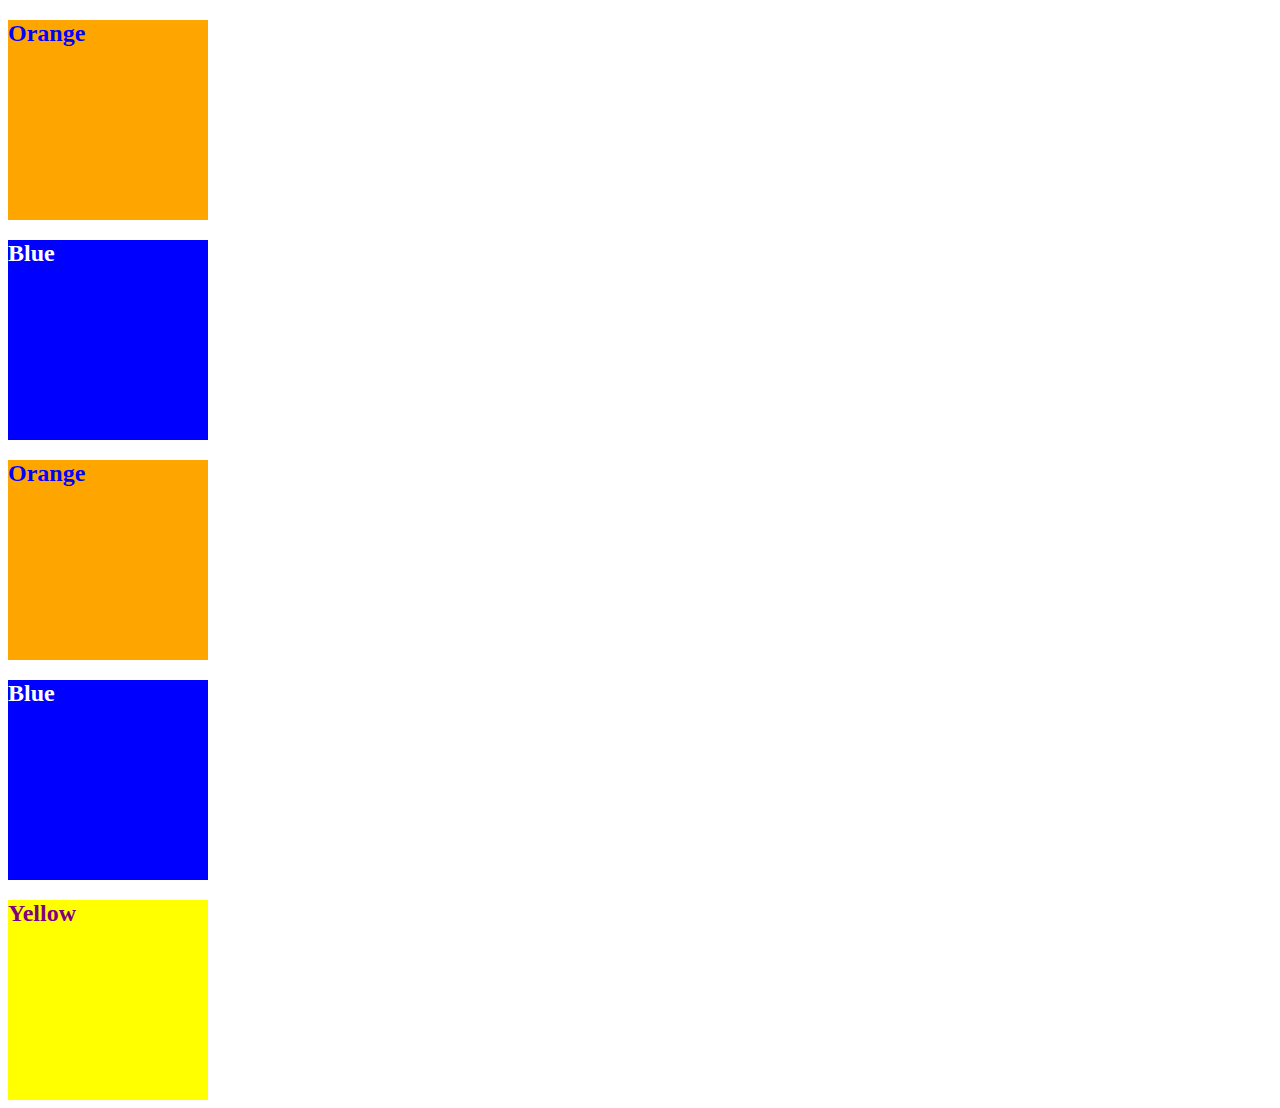
<file: 01-HTML-Git-CSS/01-Activities/09-Ins_CSS-color/index.html>
<!DOCTYPE html>
<html lang="en-US">
  <head>
    <meta charset="UTF-8">
    <meta name="viewport" content="width=device-width, initial-scale=1.0">
    <!-- The href attribute points to the relative path of the stylesheet-->
    <link rel="stylesheet" href="./assets/css/style.css">
    <title>Color</title>
  </head>

  <body>
    <!--Class attributes added for styling -->
    <section class="box box-orange">
      <h2>Orange</h2>
    </section>

    <section class="box box-blue">
      <h2>Blue</h2>
    </section>

    <section class="box box-orange">
      <h2>Orange</h2>
    </section>
   
    <section class="box box-blue">
      <h2>Blue</h2>
    </section>

    <!--id attribute added for styling-->
    <section class="box" id="box-yellow">
      <h2>Yellow</h2>
    </section>
  </body>

</html>
</file>
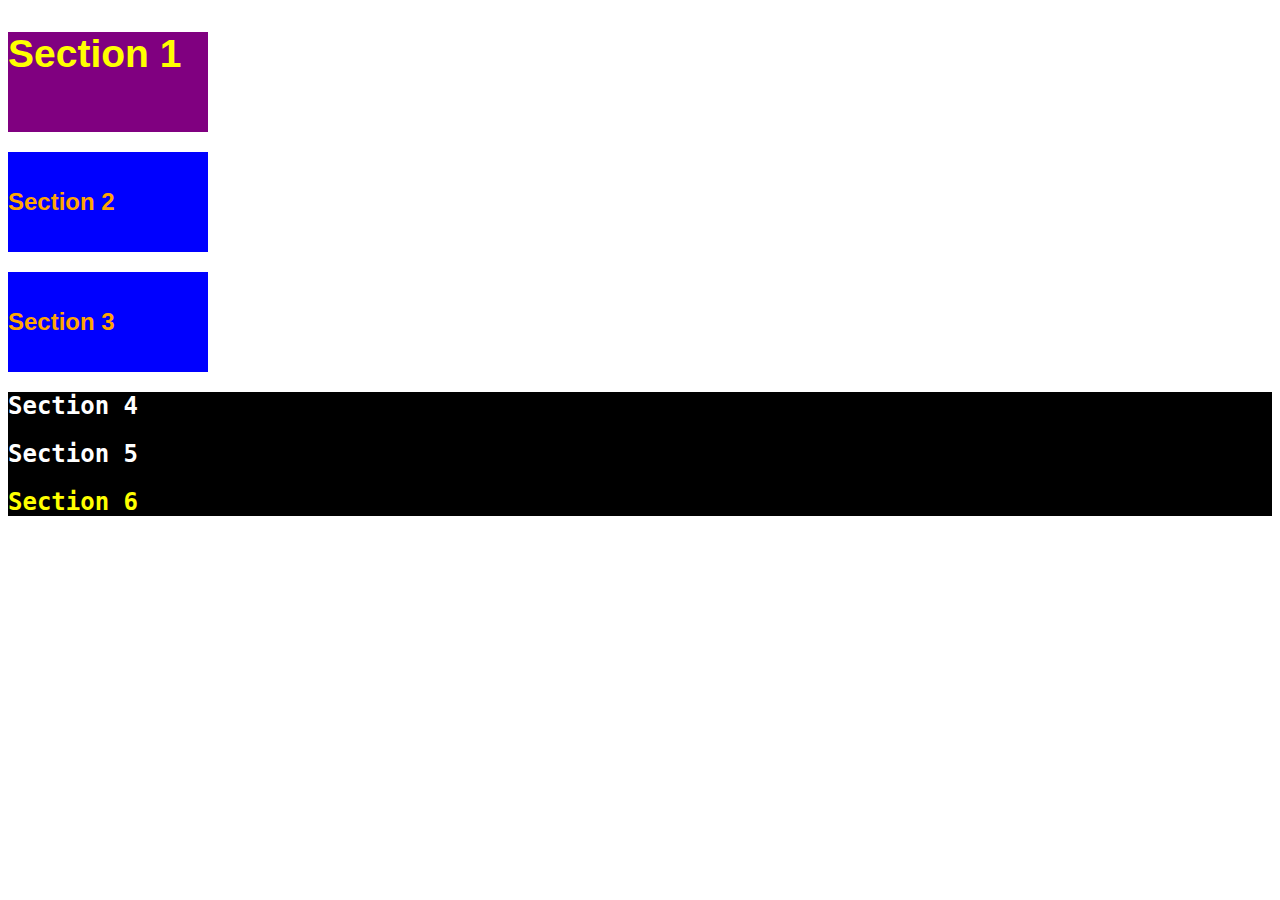
<file: 01-HTML-Git-CSS/01-Activities/11-Ins_CSS-units-font/index.html>
<!DOCTYPE html>
<html lang="en-us">

  <head>
    <meta charset="UTF-8">
    <title>Student Bio</title>
    <link rel="stylesheet" type="text/css" href="./assets/css/style.css">
  </head>

  <body>
    <section class="box" id="section-1">
      <h2>Section 1</h2>
    </section>

    <section class="box section-blue">
      <h2>Section 2</h2>
    </section>

    <section class="box section-blue">
      <h2>Section 3</h2>
    </section>

    <div class="container">
      <section>
        <h2>Section 4</h2>
      </section>
  
      <section>
        <h2>Section 5</h2>
      </section>
  
      <section id="section-6">
        <h2>Section 6</h2>
      </section>
    </div>
  </body>

</html>
</file>
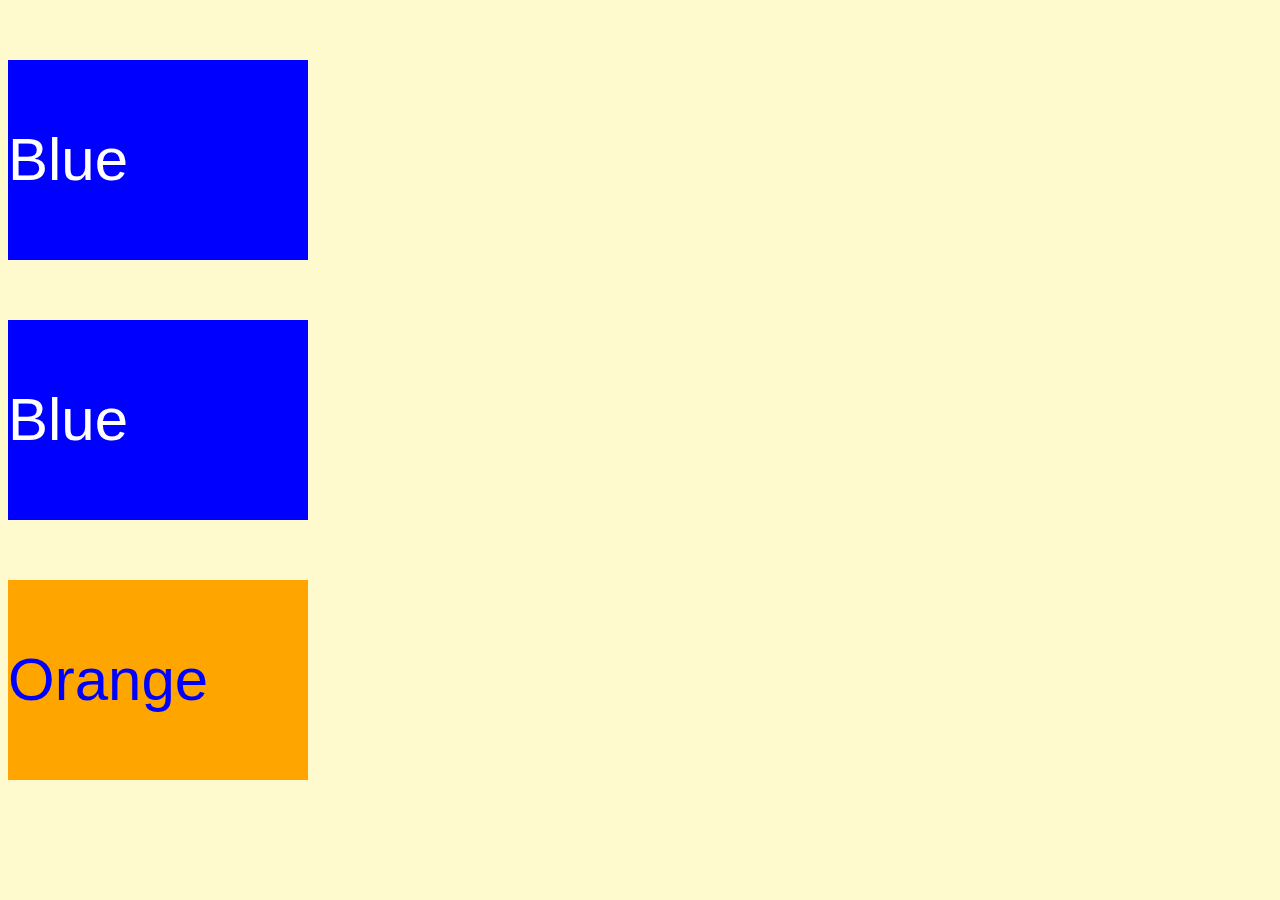
<file: 01-HTML-Git-CSS/01-Activities/13-Ins_CSS-selectors/index.html>
<!DOCTYPE html>
<html lang="en">
  <head>
    <meta charset="UTF-8">
    <meta name="viewport" content="width=device-width, initial-scale=1.0">
    <link rel="stylesheet" type="text/css" href="./assets/css/style.css">
    <title>Selectors</title>
  </head>

  <body>
    <section class="box-blue">
      <p>Blue</p>
    </section>

    <section class="box-blue">
      <p>Blue</p>
    </section>

    <section id="box-orange">
      <p>Orange</p>
    </section>
  </body>

</html>
</file>
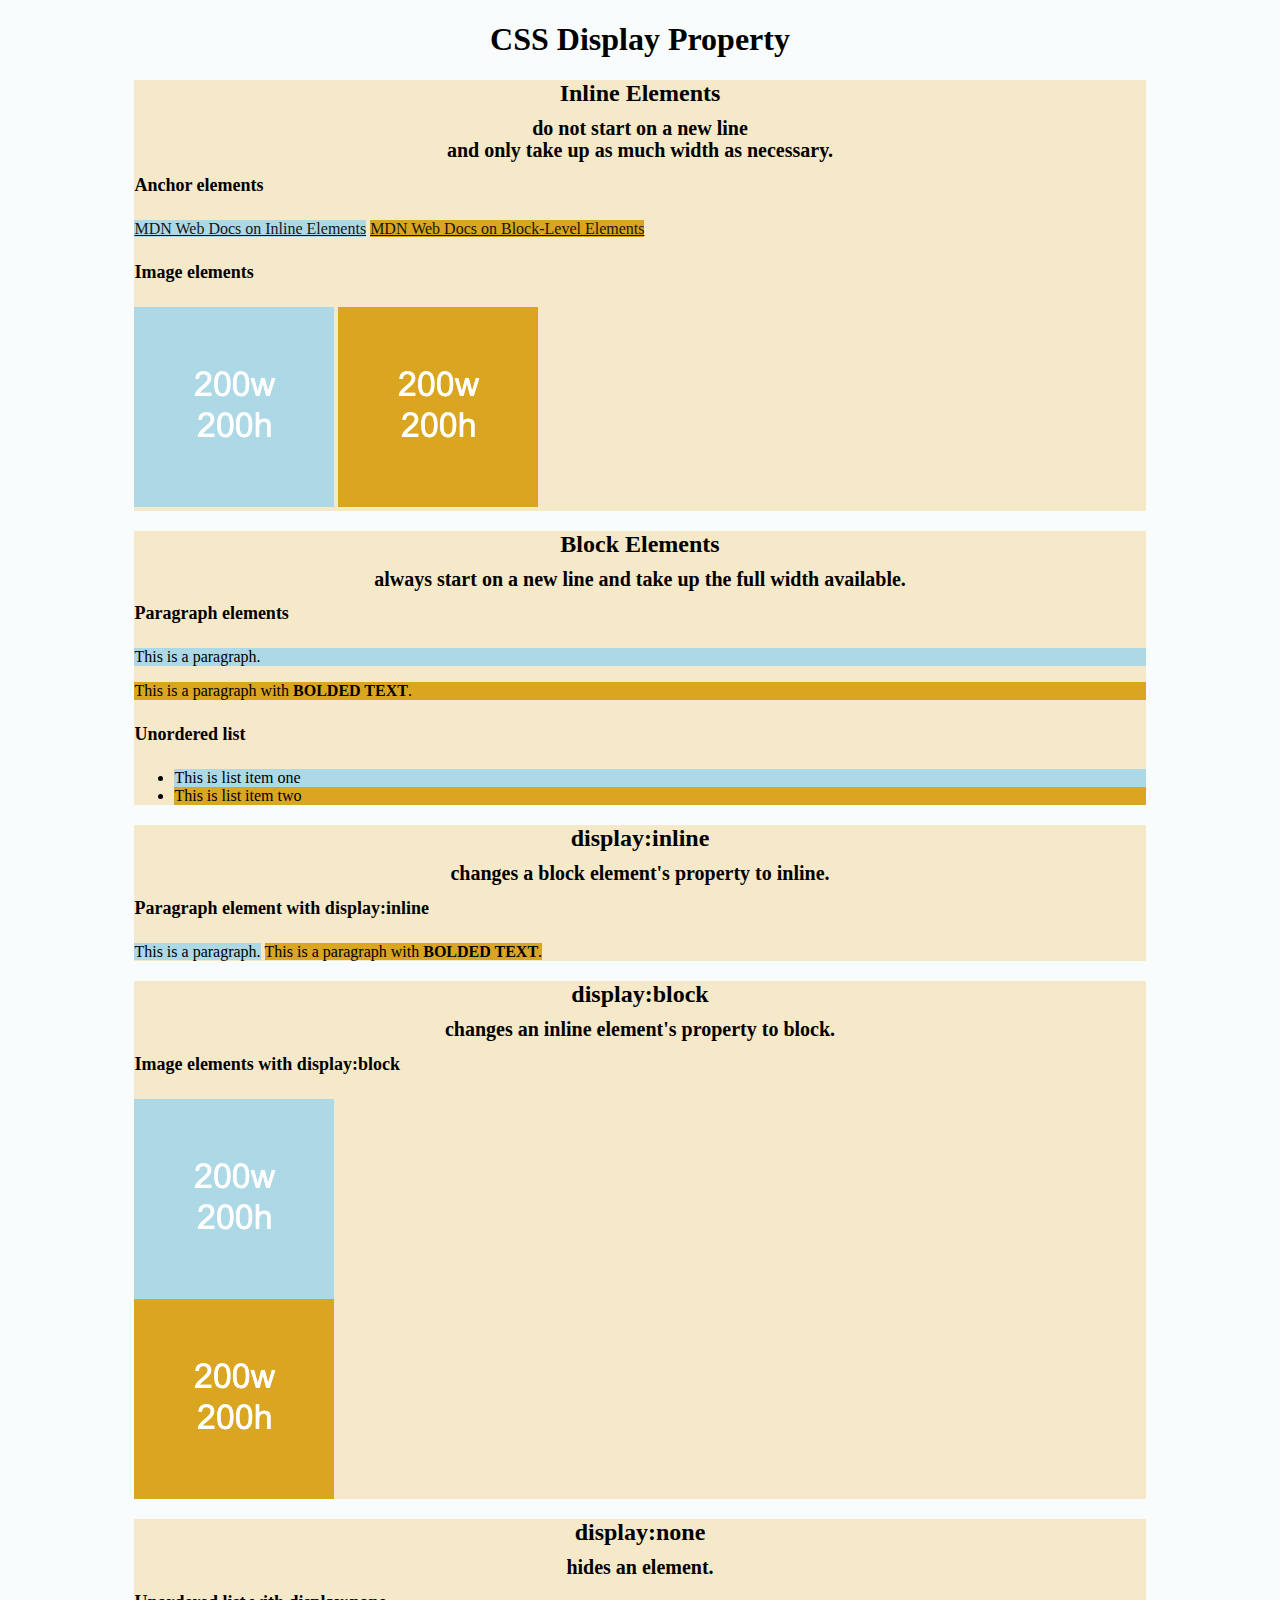
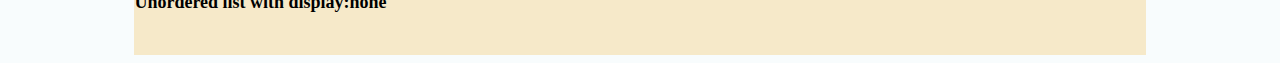
<file: 01-HTML-Git-CSS/01-Activities/15-Ins_HTML-display/index.html>
<!DOCTYPE html>
<html lang="en-US">

  <head>
    <meta charset="UTF-8">
    <title>HTML Display</title>
    <link rel="stylesheet" href="./assets/css/style.css">
  </head>

  <body>
    <header>
      <!-- Headers -->
      <h1>CSS Display Property</h1>
    </header>

    <section>
      <h2>Inline Elements</h2>
      <h3>do not start on a new line</h3>
      <h3>and only take up as much width as necessary.</h3>
      <!--Anchor elements <a> are inline elements-->
      <h4>Anchor elements</h4>
      <a class="first-element" href="https://developer.mozilla.org/en-US/docs/Web/HTML/Inline_elements">MDN Web Docs on Inline Elements</a>
      <a class="second-element" href="https://developer.mozilla.org/en-US/docs/Web/HTML/Block-level_elements">MDN Web Docs on Block-Level Elements</a>
      <!--Images <img> are inline elements-->
      <h4>Image elements</h4>
      <img class="first-element" src="./assets/images/image-1.png" alt="box with text reading 200w 200h"/>
      <img class="second-element" src="./assets/images/image-2.png" alt="box with text reading 200w 200h"/>
    </section>

    <section>
      <h2>Block Elements</h2>
      <h3>always start on a new line and take up the full width available.</h3>
      <!--Paragraph <p> elements are block elements-->
      <h4>Paragraph elements</h4>
      <p class="first-element">This is a paragraph.</p>
      <p class="second-element">This is a paragraph with <strong>BOLDED TEXT</strong>.</p>
       <!--Unordered lists are block elements-->
      <h4>Unordered list</h4>
      <ul>
        <li class="first-element" >This is list item one</li>
        <li class="second-element" >This is list item two</li>
      </ul>
    </section>

    <section>
      <h2>display:inline</h2>
      <h3>changes a block element's property to inline.</h3>
      <h4>Paragraph element with display:inline</h4>
      <p class="first-element display-inline">This is a paragraph.</p>
      <p class="second-element display-inline">This is a paragraph with <strong>BOLDED TEXT</strong>.</p>
    </section>

    <section>
      <h2>display:block</h2>
      <h3>changes an inline element's property to block.</h3>
      <h4>Image elements with display:block</h4>
      <img class="first-element display-block" src="./assets/images/image-1.png" alt="box with height and width text"/>
      <img class="second-element display-block" src="./assets/images/image-2.png" alt="box with height and width text"/>  
    </section>

    <section>
      <h2>display:none</h2>
      <h3>hides an element.</h3>
      <h4>Unordered list with display:none</h4>
      <ul class="display-none">
        <li>This is list item one</li>
        <li>This is list item two</li>
      </ul>
      <br>
    </section>

  </body>

</html>
</file>
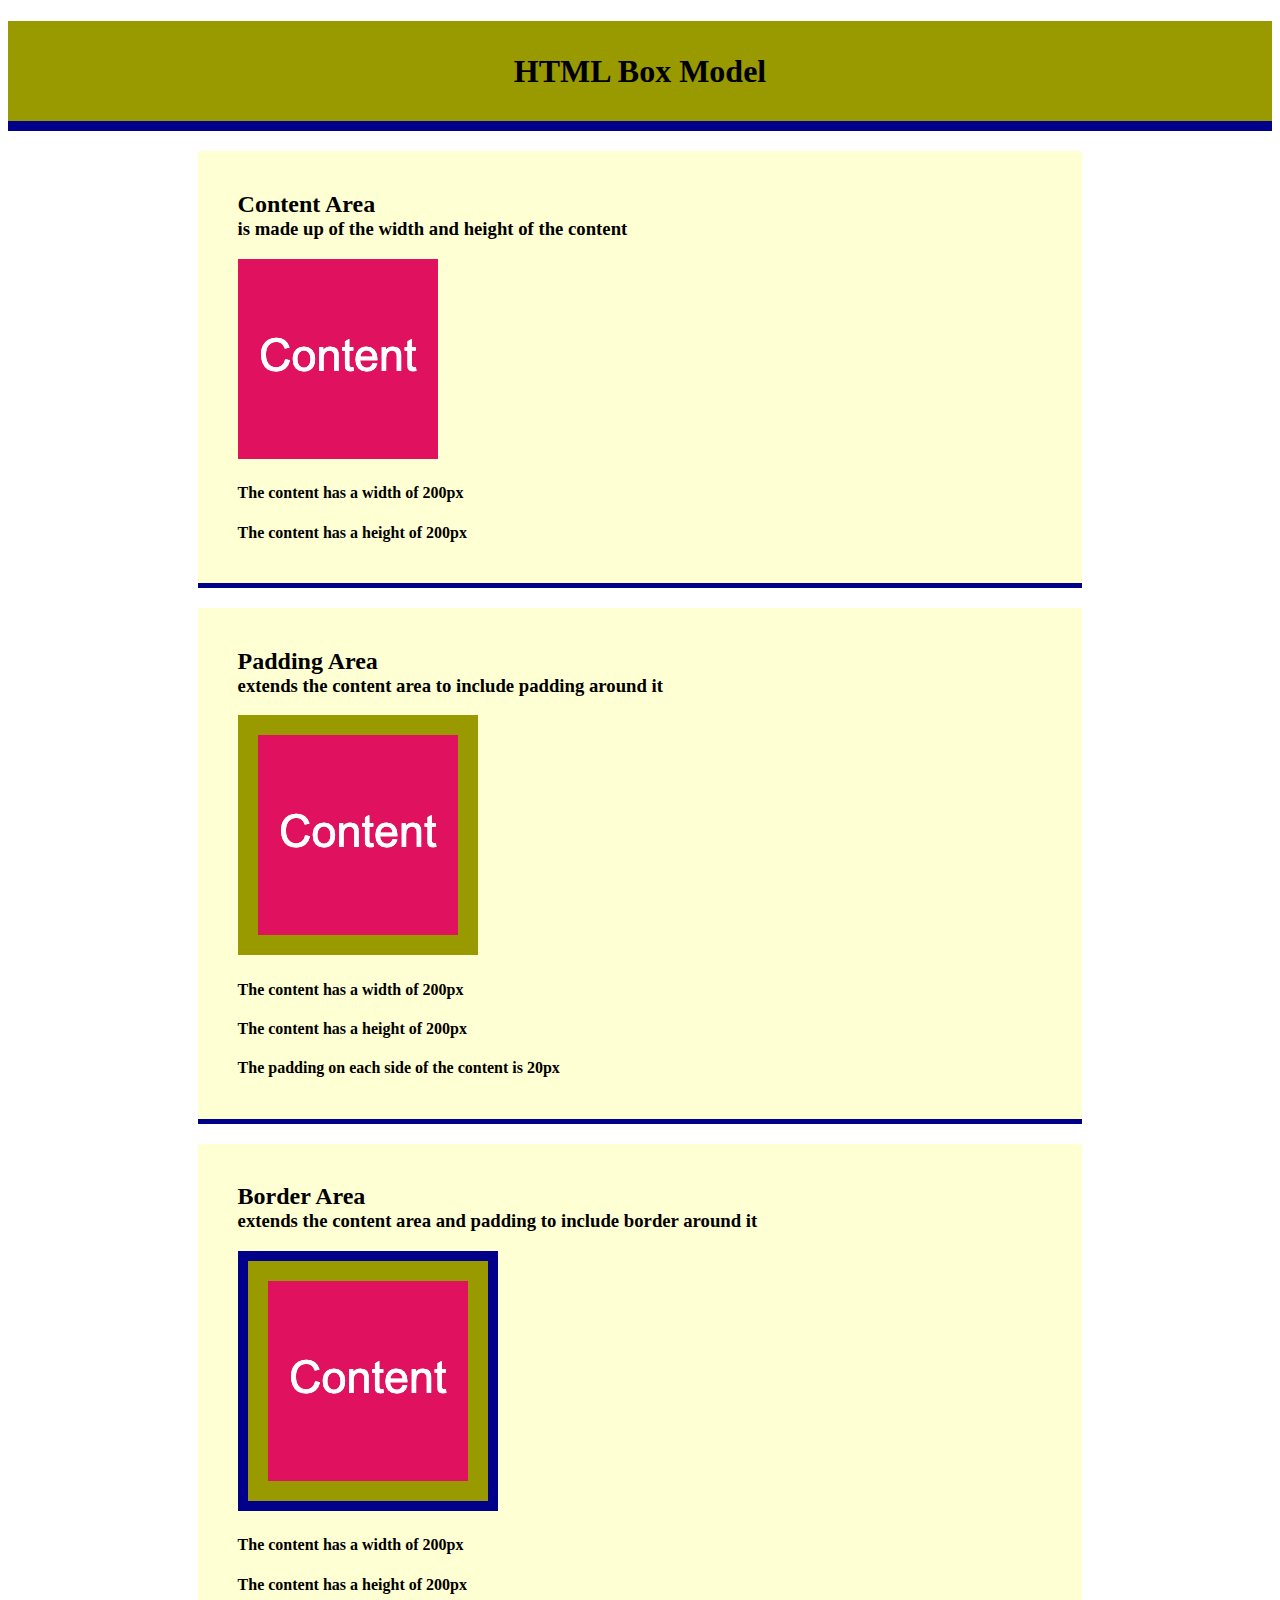
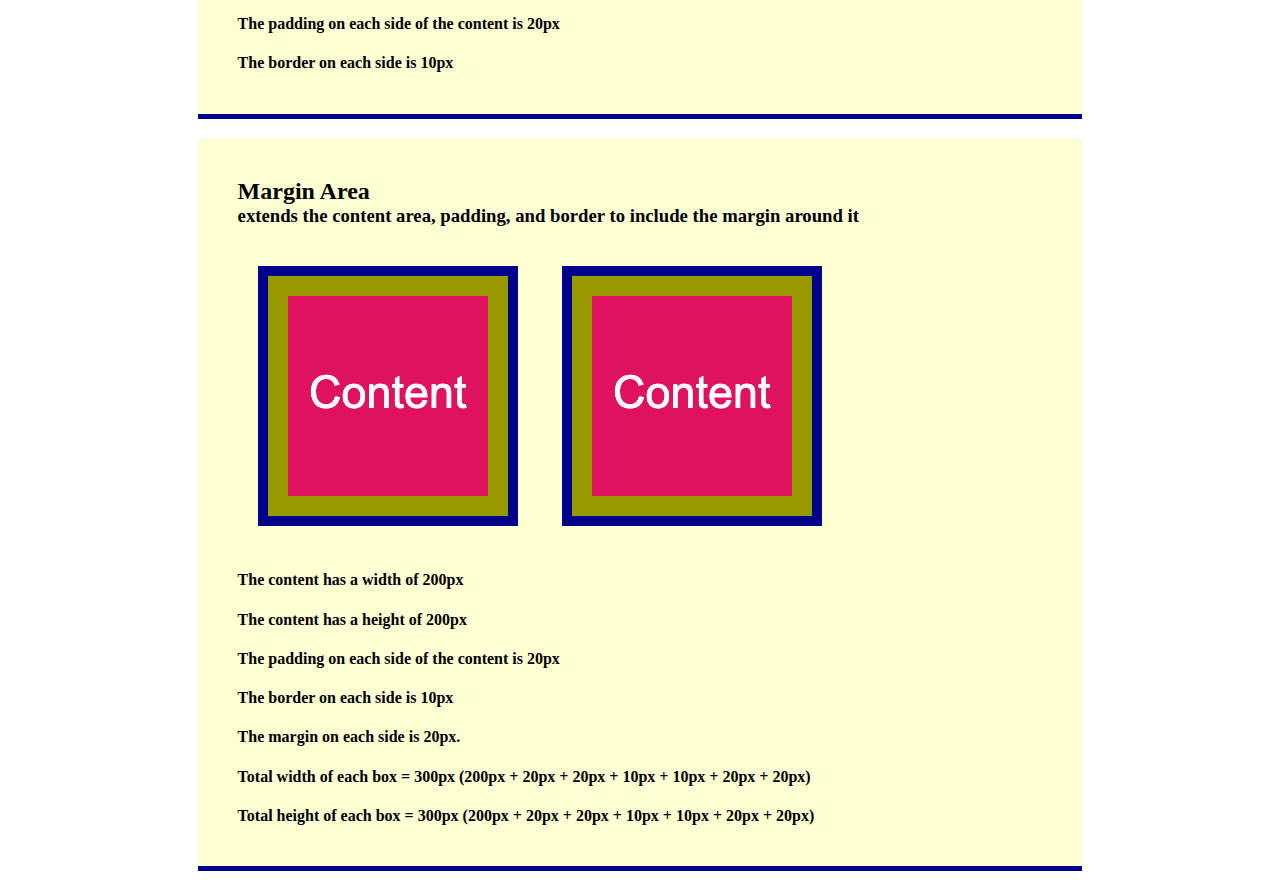
<file: 01-HTML-Git-CSS/01-Activities/17-Ins_CSS-box-model/index.html>
<!DOCTYPE html>
<html lang="en-US">

  <head>
    <meta charset="UTF-8">
    <title>CSS Box Model</title>
    <link rel="stylesheet" href="./assets/css/style.css">
  </head>

  <body>
    <header>
      <h1>HTML Box Model</h1>
    </header>
    
    <section>
      <div class="example-box">
        <h2>Content Area</h2>
        <h3>is made up of the width and height of the content</h3>
        <img src="./assets/images/image-1.png" alt="box with number 1"/>
        <h4>The content has a width of 200px</h4>
        <h4>The content has a height of 200px</h4>
      </div>
    </section>

    <section>
      <div class="example-box">
        <h2>Padding Area</h2>
        <h3>extends the content area to include padding around it</h3>
        <img class="image-padding" src="./assets/images/image-1.png" alt="box with number 1"/>
        <h4>The content has a width of 200px</h4>
        <h4>The content has a height of 200px</h4>
        <h4>The padding on each side of the content is 20px</h4>
      </div>
    </section>

    <section>
      <div class="example-box">
        <h2>Border Area</h2>
        <h3>extends the content area and padding to include border around it</h3>
        <img class="image-padding image-border" src="./assets/images/image-1.png" alt="box with number 1"/>
        <h4>The content has a width of 200px</h4>
        <h4>The content has a height of 200px</h4>
        <h4>The padding on each side of the content is 20px</h4>
        <h4>The border on each side is 10px</h4>
      </div>
    </section>

    <section>
      <div class="example-box">
        <h2>Margin Area</h2>
        <h3>extends the content area, padding, and border to include the margin around it</h3>
        <img class="image-padding image-border image-margin" src="./assets/images/image-1.png" alt="box with number 1"/>
        <img class="image-padding image-border image-margin" src="./assets/images/image-1.png" alt="box with number 1"/>
        <h4>The content has a width of 200px</h4>
        <h4>The content has a height of 200px</h4>
        <h4>The padding on each side of the content is 20px</h4>
        <h4>The border on each side is 10px</h4>
        <h4>The margin on each side is 20px.</h4>
        <h4>Total width of each box = 300px (200px + 20px + 20px + 10px + 10px + 20px + 20px)</h4>
        <h4>Total height of each box = 300px (200px + 20px + 20px + 10px + 10px + 20px + 20px)</h4>
      </div>
    </section>
      
  </body>

</html>
</file>
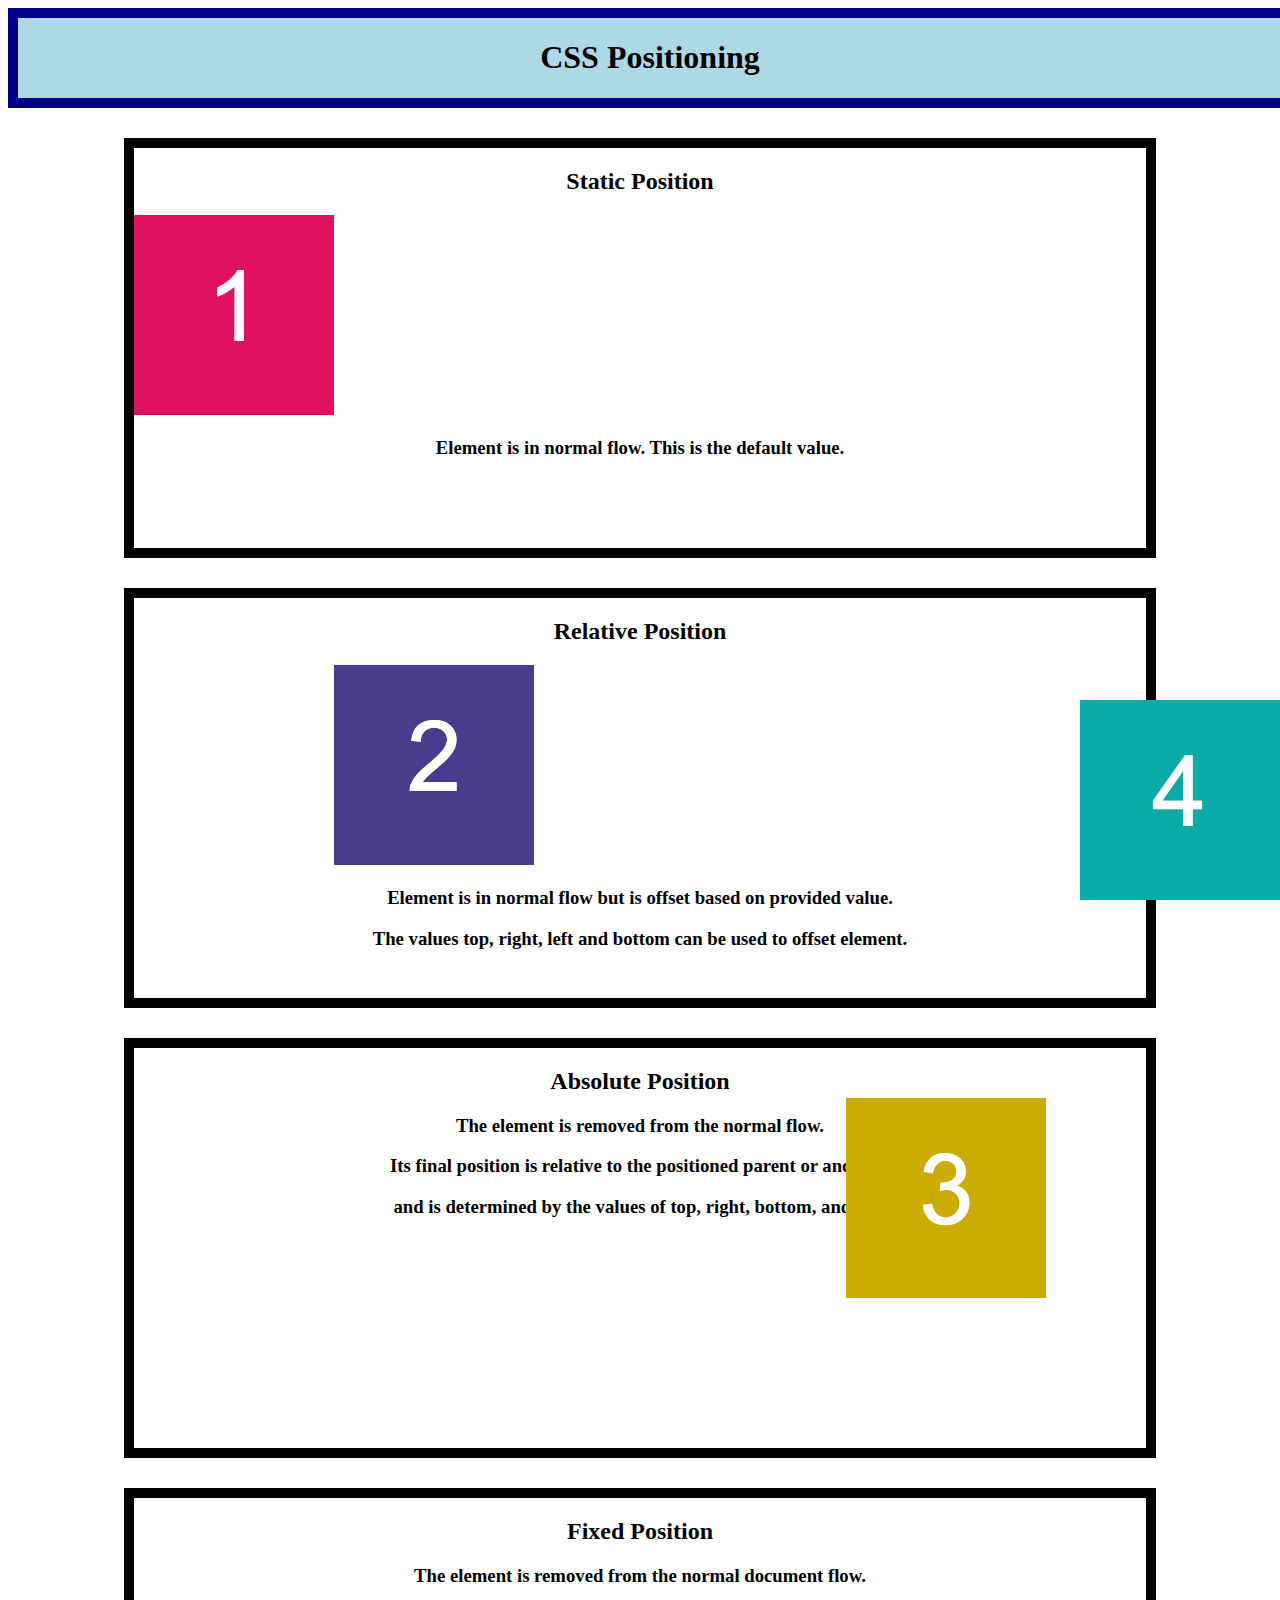
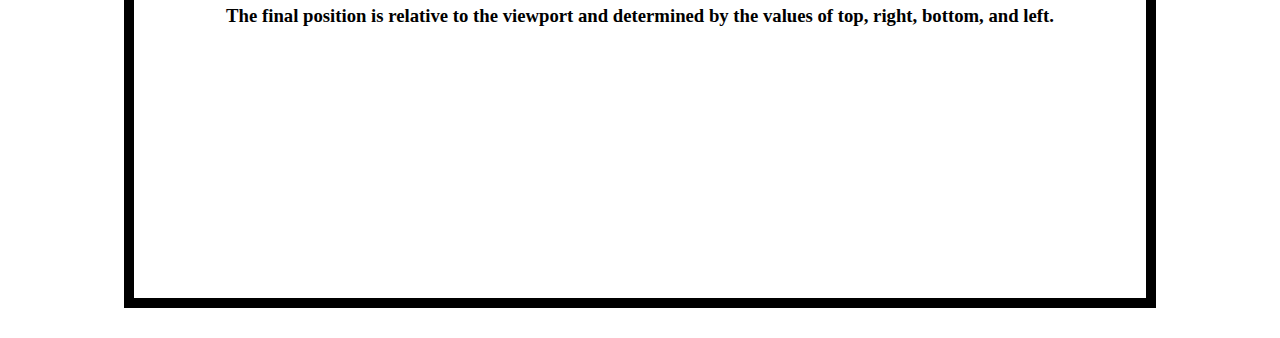
<file: 01-HTML-Git-CSS/01-Activities/19-Ins_CSS-positioning/index.html>
<!DOCTYPE html>
<html lang="en-US">
  <head>
    <meta charset="UTF-8">
    <meta name="viewport" content="width=device-width, initial-scale=1.0">
    <link rel="stylesheet" href="./assets/css/style.css">
    <title>CSS Positioning</title>
  </head>

  <body>
    <header>
      <h1>CSS Positioning</h1>
    </header>

    <section>
      <h2>Static Position</h2>
      <img src="./assets/images/image-1.png" alt="box with number 1"/>
      <h3>Element is in normal flow. This is the default value.</h3>
    </section>

    <section>
      <h2>Relative Position</h2>
      <img id="relative-box" src="./assets/images/image-2.png" alt="box with number 2"/>
      <h3>Element is in normal flow but is offset based on provided value.</h3>
      <h3>The values top, right, left and bottom can be used to offset element.</h3>
    </section>

    <section id="absolute-section">
      <h2>Absolute Position</h2>
      <img id="absolute-box" src="./assets/images/image-3.png" alt="box with number 3"/>
      <h3>The element is removed from the normal flow.</h3>
      <h3>Its final position is relative to the positioned parent or ancestor</h3>
      <h3>and is determined by the values of top, right, bottom, and left.</h3>
    </section>

    <section>
      <h2>Fixed Position</h2>
      <img id="fixed-box" src="./assets/images/image-4.png" alt="box with number 4">
      <h3>The element is removed from the normal document flow.</h3>
      <h3>The final position is relative to the viewport and determined by the values of top, right, bottom, and left. </h3>
    </section>
  </body>

</html>
</file>
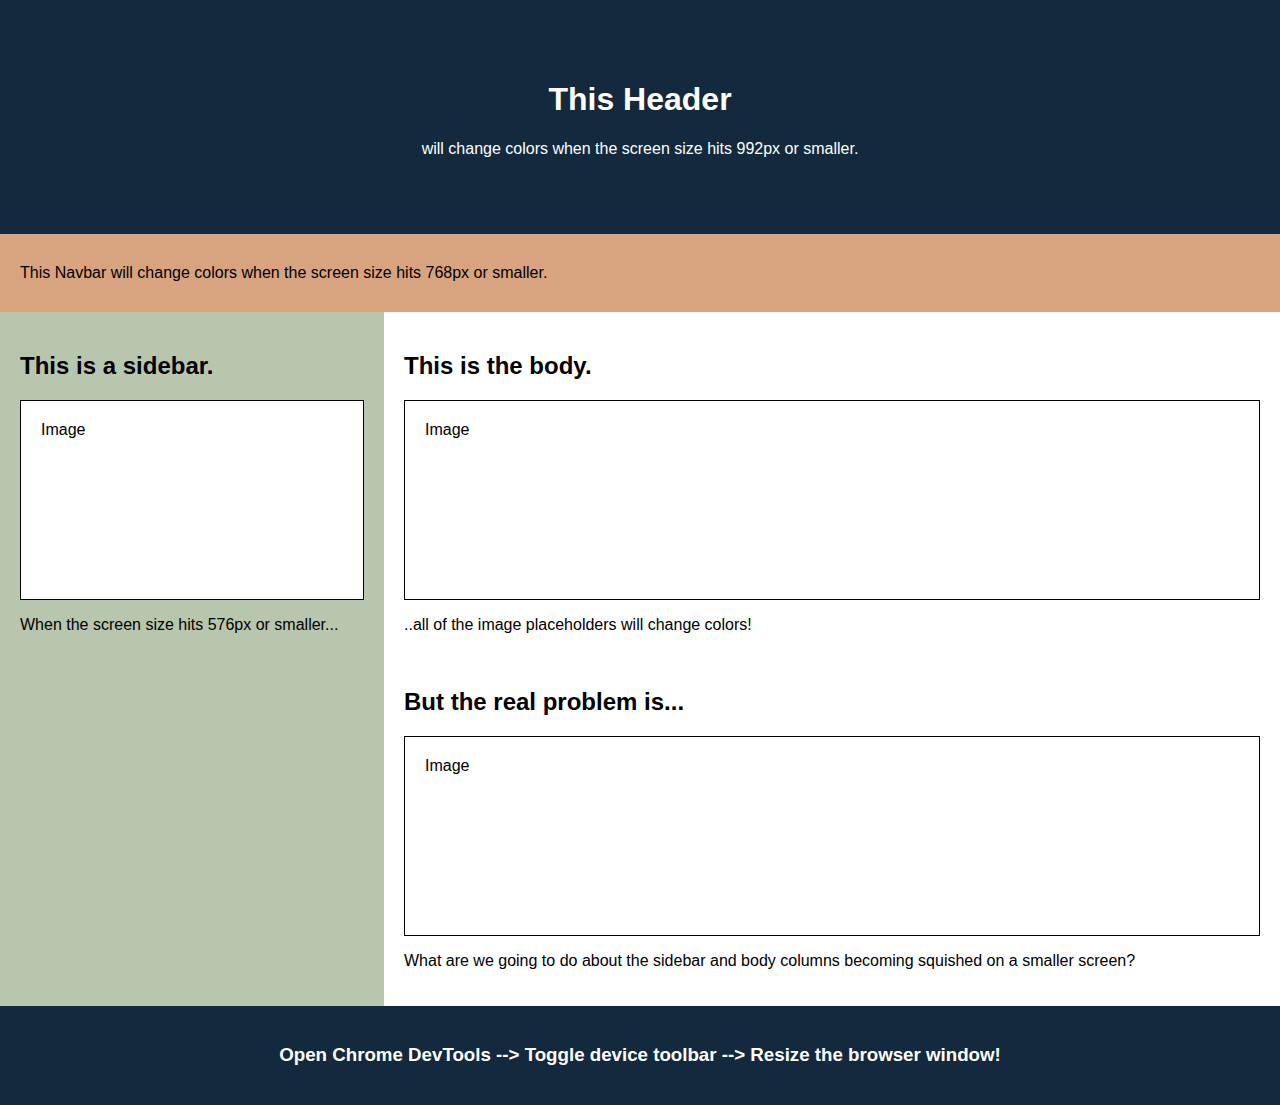
<file: 02-Advanced-CSS/01-Activities/01-Ins_Media-Query-Screen/index.html>
<!DOCTYPE html>
<html>
  <head>
    <title>Media Query for Screen</title>
    <meta charset="UTF-8" />
    <meta name="viewport" content="width=device-width, initial-scale=1" />
    <link rel="stylesheet" type="text/css" href="./assets/css/style.css" />
  </head>
  <body>
    <!-- Header -->
    <header>
      <h1>This Header</h1>
      <p>will change colors when the screen size hits 992px or smaller.</p>
    </header>

    <!-- Navbar -->
    <nav>
      <p>
        This Navbar will change colors when the screen size hits 768px or
        smaller.
      </p>
    </nav>

    <!-- Body -->
    <main>
      <aside>
        <h2>This is a sidebar.</h2>
        <div class="sample-img">Image</div>
        <p>When the screen size hits 576px or smaller...</p>
      </aside>

      <section>
        <h2>This is the body.</h2>
        <div class="sample-img">Image</div>
        <p>..all of the image placeholders will change colors!</p>
        <br />
        <h2>But the real problem is...</h2>
        <div class="sample-img">Image</div>
        <p>
          What are we going to do about the sidebar and body columns becoming
          squished on a smaller screen?
        </p>
      </section>
    </main>

    <!-- Footer -->
    <footer>
      <h3>
        Open Chrome DevTools --> Toggle device toolbar --> Resize the browser
        window!
      </h3>
    </footer>
  </body>
</html>
</file>
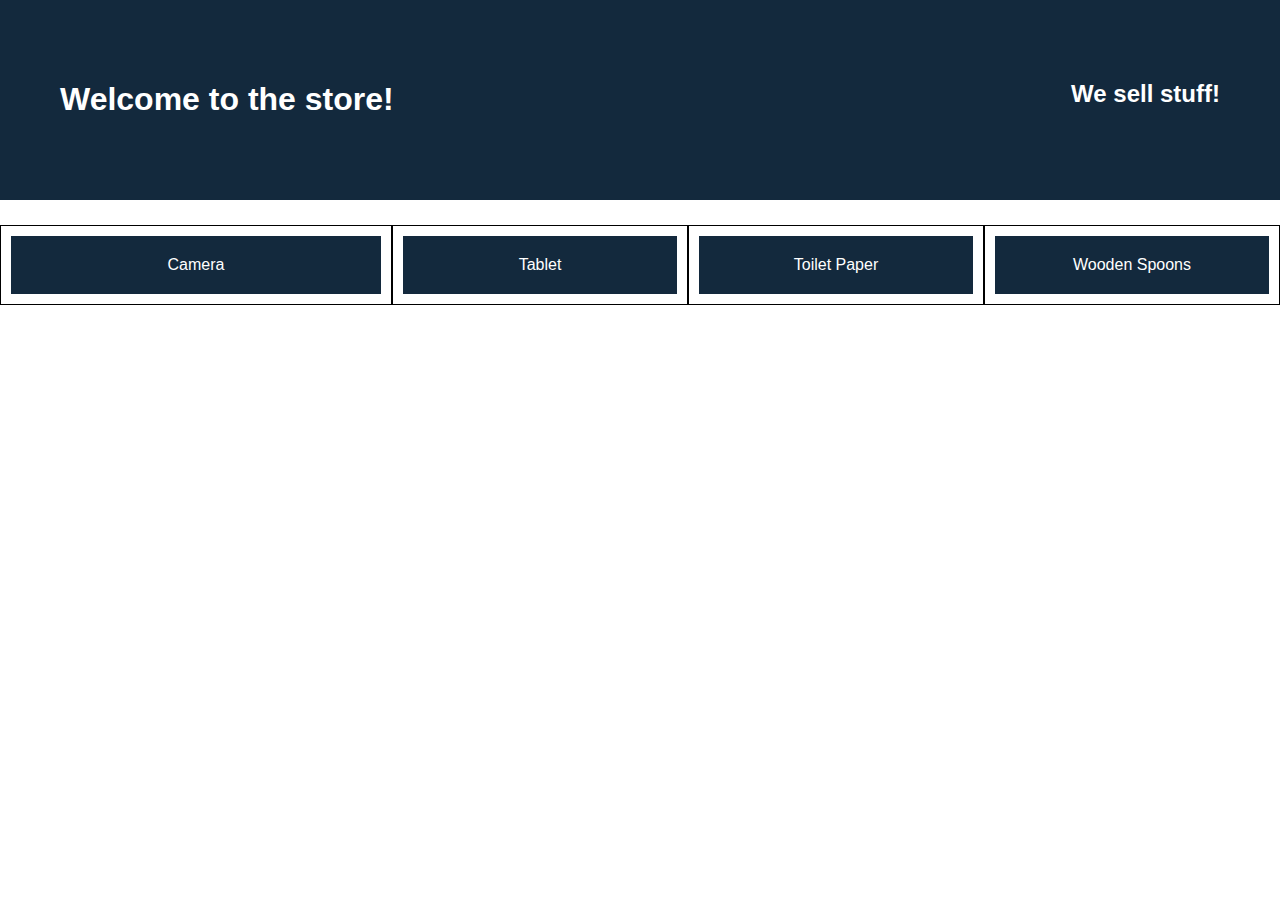
<file: 02-Advanced-CSS/01-Activities/03-Ins_Flexbox-Layout/index.html>
<!DOCTYPE html>
<html lang="en">

  <head>
    <title>Flexbox</title>
    <meta charset="UTF-8" />
    <meta name="viewport" content="width=device-width, initial-scale=1" />
    <link rel="stylesheet" type="text/css" href="./assets/css/style.css" />
  </head>

  <body>
    <header class="main-header">
      <h1>Welcome to the store!</h1>
      <h2>We sell stuff!</h2>
    </header>

    <main>
      <section class="card camera">
        <header>Camera</header>
      </section>
      <section class="card">
        <header>Tablet</header>
      </section>
      <section class="card">
        <header>Toilet Paper</header>
      </section>
      <section class="card">
        <header>Wooden Spoons</header>
      </section>
    </main>
  </body>

</html>
</file>
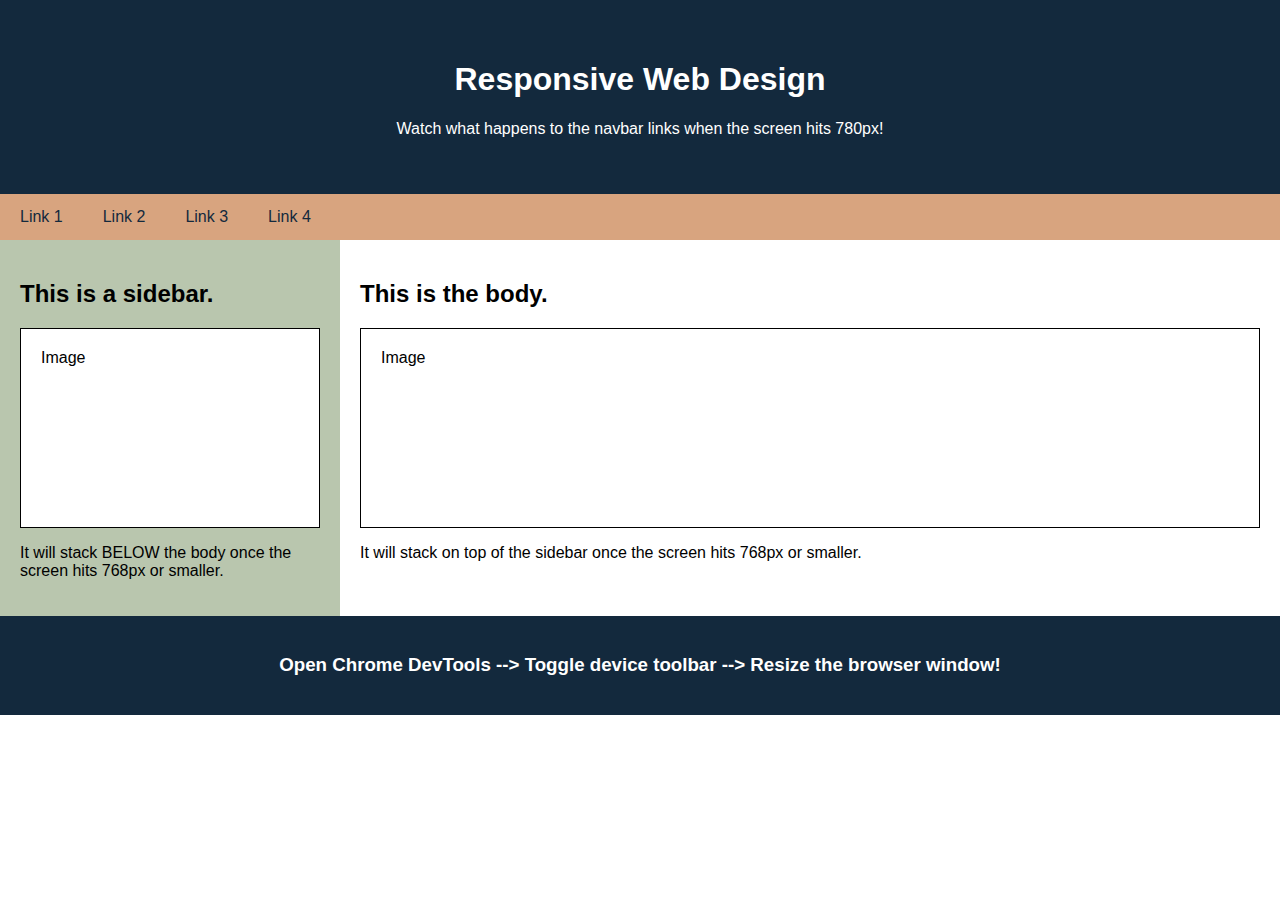
<file: 02-Advanced-CSS/01-Activities/05-Ins_Responsive-Design/index.html>
<!DOCTYPE html>
<html>
  <head>
    <title>Responsive Web Design</title>
    <meta charset="UTF-8" />
    <meta name="viewport" content="width=device-width, initial-scale=1" />
    <link rel="stylesheet" type="text/css" href="./assets/css/style.css" />
  </head>
  <body>
    <header>
      <h1>Responsive Web Design</h1>
      <p>Watch what happens to the navbar links when the screen hits 780px!</p>
    </header>

    <nav>
      <a href="#">Link 1</a>
      <a href="#">Link 2</a>
      <a href="#">Link 3</a>
      <a href="#">Link 4</a>
    </nav>

    <main>
      <aside>
        <h2>This is a sidebar.</h2>
        <div class="sample-img">Image</div>
        <p>
          It will stack BELOW the body once the screen hits 768px or smaller.
        </p>
      </aside>

      <section>
        <h2>This is the body.</h2>
        <div class="sample-img">Image</div>
        <p>
          It will stack on top of the sidebar once the screen hits 768px or
          smaller.
        </p>
      </section>
    </main>

    <footer>
      <h3>
        Open Chrome DevTools --> Toggle device toolbar --> Resize the browser
        window!
      </h3>
    </footer>
  </body>
</html>
</file>
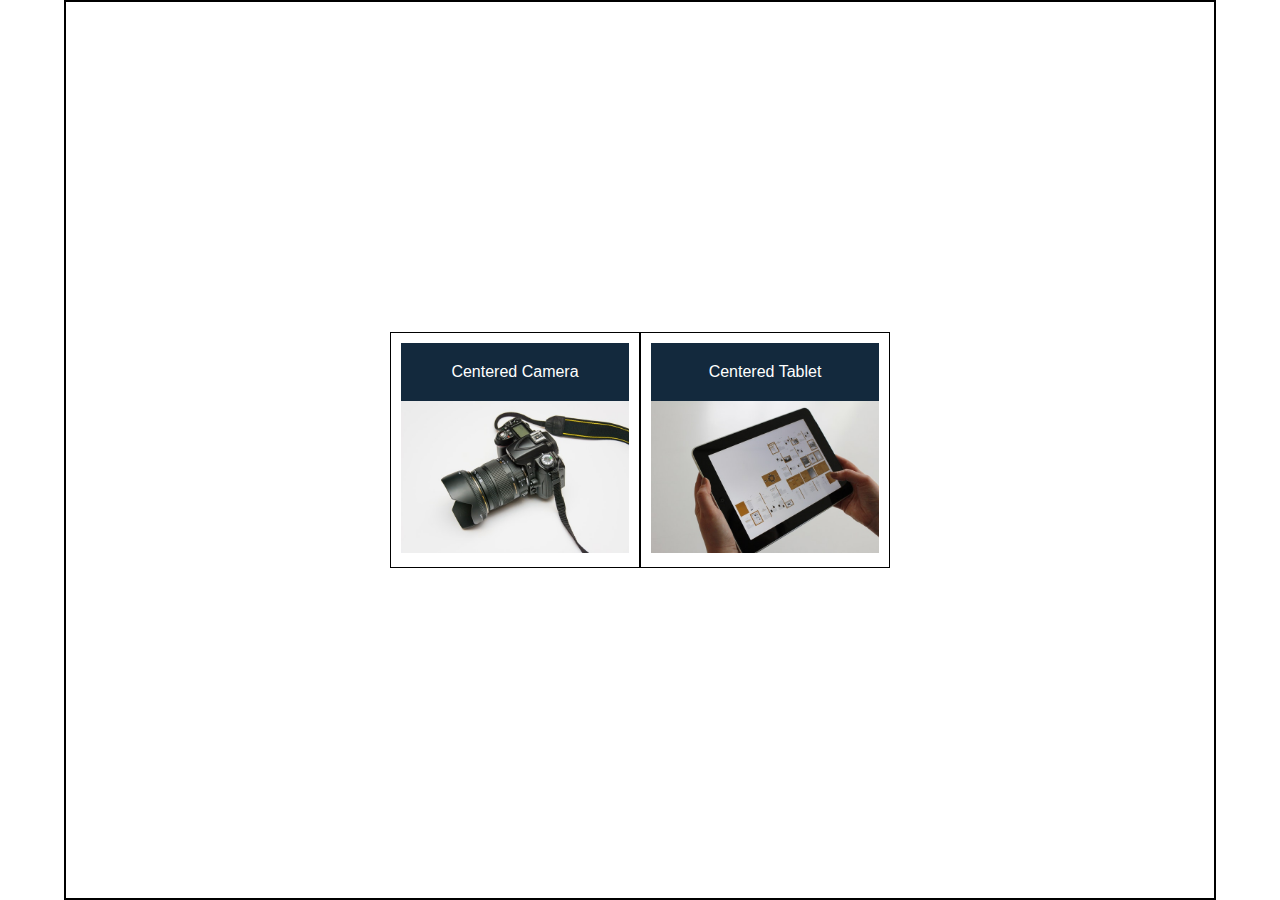
<file: 02-Advanced-CSS/01-Activities/07-Ins_Flexbox-Placement/index.html>
<!DOCTYPE html>
<html lang="en">

  <head>
    <title>Flexbox Alignment</title>
    <meta charset="UTF-8" />
    <meta name="viewport" content="width=device-width, initial-scale=1" />
    <link rel="stylesheet" type="text/css" href="./assets/css/style.css" />
  </head>

  <body>
    <div class="products">
      <section class="card">
        <header>Centered Camera</header>
        <img src="./assets/images/camera.jpg" alt="camera" />
      </section>
      <section class="card">
        <header>Centered Tablet</header>
        <img src="./assets/images/tablet.jpg" alt="tablet" />
      </section>
    </div>
  </body>

</html>
</file>
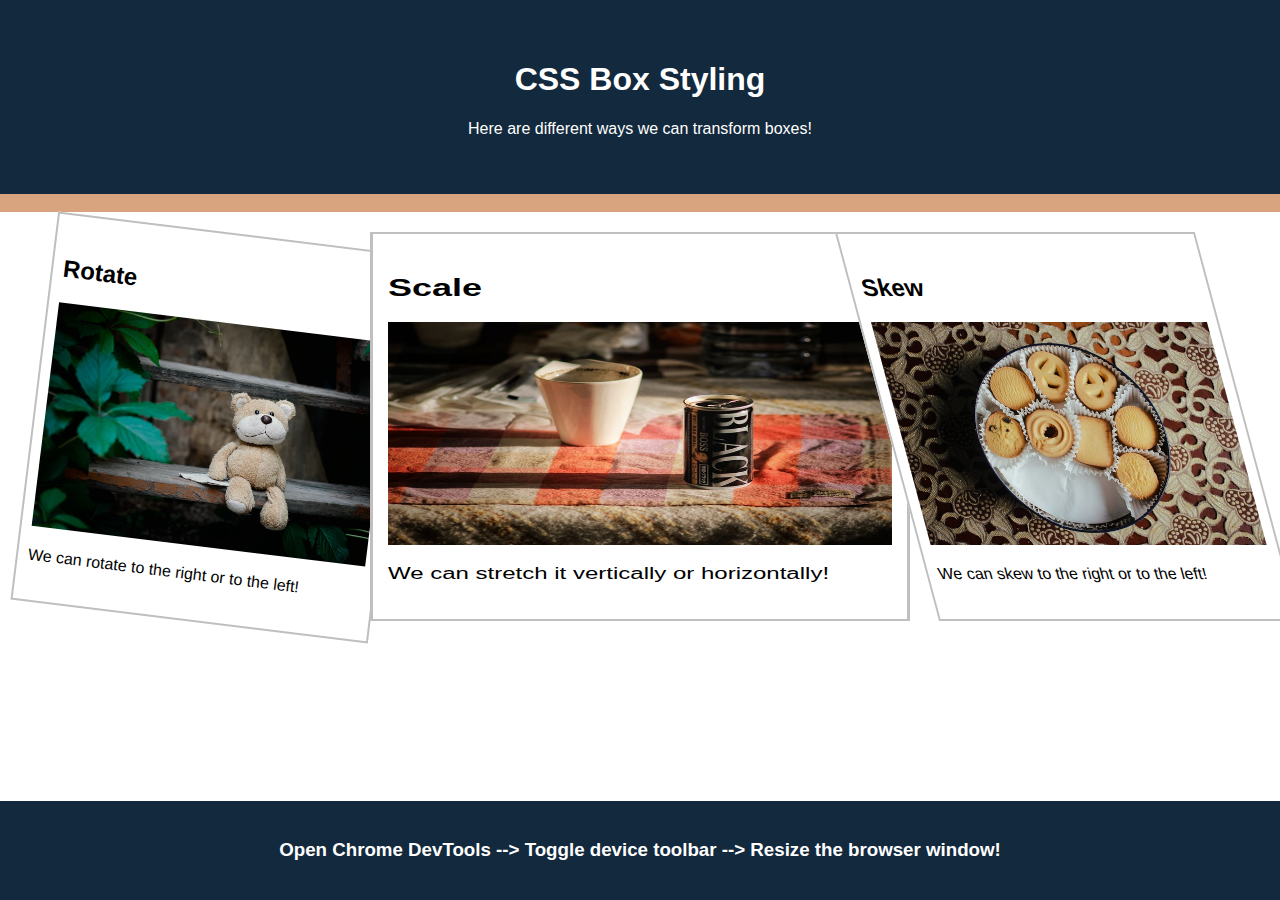
<file: 02-Advanced-CSS/01-Activities/09-Ins_Box-Styling/index.html>
<!DOCTYPE html>
<html>
  <head>
    <title>CSS Box Styling</title>
    <meta charset="UTF-8" />
    <meta name="viewport" content="width=device-width, initial-scale=1" />
    <link rel="stylesheet" type="text/css" href="./assets/css/style.css" />
  </head>
  <body>
    <header>
      <h1>CSS Box Styling</h1>
      <p>Here are different ways we can transform boxes!</p>
    </header>

    <nav><br /></nav>

    <main>
      <section>
        <div class="photo rotate">
          <h2>Rotate</h2>
          <img
            src="assets/images/teddy-bear.jpg"
            alt="teddy bear rotated to the right"
          />
          <p>
            We can rotate to the right or to the left!
          </p>
        </div>
      </section>

      <section>
        <div class="photo scale">
          <h2>Scale</h2>
          <img
            src="assets/images/canned-coffee.jpg"
            alt="canned coffee stretched horizontally"
          />
          <p>
            We can stretch it vertically or horizontally!
          </p>
        </div>
      </section>

      <section>
        <div class="photo skew">
          <h2>Skew</h2>
          <img
            src="assets/images/cookie-tin.jpg"
            alt="cookie tin skewed to the left"
          />
          <p>
            We can skew to the right or to the left!
          </p>
        </div>
      </section>
    </main>

    <footer>
      <h3>
        Open Chrome DevTools --> Toggle device toolbar --> Resize the browser
        window!
      </h3>
    </footer>
  </body>
</html>
</file>
<file: 01-HTML-Git-CSS/01-Activities/09-Ins_CSS-color/assets/css/style.css>
.box {
  /*Sets the height and width of the section */
  width: 200px;
  height: 200px
}

.box-blue {
  /* Sets font color */
  color: white;
  /* Sets background color */
  background-color: #0000ff;
}

.box-orange {
  /* Uses hex codes to define color */
  color: #0000ff;
  background-color: #ffa500;
}

#box-yellow {
  /* Uses predefined colors to define color */
  color: purple;
  background-color: yellow;
};
</file>
<file: 01-HTML-Git-CSS/01-Activities/11-Ins_CSS-units-font/assets/css/style.css>
.box {
  width: 200px;
  height: 100px;
  /* Font-family property specifies a list of fonts to be used in order of priority */
  font-family: "Comic Sans MS", cursive, sans-serif;
}

.section-blue {
  /* Line-height property sets the distance between lines of text */
  line-height: 100px;
  color: #ffa500;
  background-color: #0000FF;
}
  
.container {
  font-family: "Lucida Console", Monaco, monospace;
  color: white;
  background-color: black;
}

#section-1 {
  /* Font-size property sets the size of a font */
  font-size: 26px;
  color: #ffff00;
  background-color: #800080;
}

#section-6 {
  color: #ffff00;
}
</file>
<file: 01-HTML-Git-CSS/01-Activities/13-Ins_CSS-selectors/assets/css/style.css>
/* Universal Selector */
* {
  font-family: "Lucida Sans Unicode", "Lucida Grande", sans-serif;
}

/* Element Selectors select all of that element type */
body {
  background-color: lemonchiffon;
}

section {
  height: 200px;
  width: 300px;
}

p {
  font-size: 60px;
  line-height: 200px;
}

/* Class Selectors select all elements with that class */
.box-blue {
  color: white;
  background-color: blue;
}

/* Id Selectors are unique a unique id to identify an element */
#box-orange {
  color: blue;
  background-color: orange;
}
</file>
<file: 01-HTML-Git-CSS/01-Activities/15-Ins_HTML-display/assets/css/style.css>
body {
  background-color: #f8fcfd;
}

h1,
h2,
h3 {
  text-align: center;
}

h3 {
  font-size: 20px;
  line-height: 2px;
}

h4 {
  font-size: 18px;
}

a {
  font-size: 16px;
  color: #181510;
}

section {
  margin: 0 auto;
  width: 80%;
  background-color: #f6e9c9;
}

.first-element {
  background-color: lightblue;
}

.second-element {
  background-color: goldenrod;
}

/* Sets display of all elements with class selector to block */
.display-block {
  display: block;
}

/* Sets display of all elements with class selector to inline */
.display-inline {
  display: inline;
}

/* Sets display of all elements with class selector to inline */
.display-none {
  display: none;
}
</file>
<file: 01-HTML-Git-CSS/01-Activities/17-Ins_CSS-box-model/assets/css/style.css>
header {
  height: 100px;
  width: 100%;
  /* Sets border to bottom only */
  border-bottom: 10px solid darkblue;
  background-color: #999900;
}

section {
  width: 70%;
  /* Sets top and bottom margin to 20px. Auto will center element */
  margin: 20px auto;
  border-bottom: 5px solid darkblue;
  background-color: #ffffd4;
}

h1 {
  text-align: center;
  line-height: 100px;
}

h2 {
  /* Sets bottom margin to 0 */
  margin-bottom: 0;
}

h3 {
  /* Sets top margin to 0 */
  margin-top: 0;
}

.example-box {
  /* Shortcut method sets top and bottom padding to 20px and left and right to 40px */
  padding: 20px 40px;
}

.image-padding {
  /* Sets padding on all sides to 20px */
  padding: 20px;
  background-color: #999900;
}

.image-border {
  /* Sets border on all sides */
  border: 10px solid darkblue;
}

.image-margin {
  /* Sets all sides to 20px */
  margin: 20px;
}
</file>
<file: 01-HTML-Git-CSS/01-Activities/19-Ins_CSS-positioning/assets/css/style.css>
h1,
h2,
h3 {
  text-align: center;
}

header {
  width: 100%;
  border: 10px solid darkblue;
  background-color: lightblue;
}

section {
  height: 400px;
  width: 80%;
  margin: 30px auto;
  border: 10px solid black;
}

/* Relative positioning */
#relative-box {
  position: relative;
  left: 200px;
}

/* Absolute positioning */
#absolute-section {
  position: relative;
}

#absolute-box {
  position: absolute;
  top: 50px;
  right: 100px;
}

/* Fixed positioning */
#fixed-box {
  position: fixed;
  bottom: 0;
  right: 0;
}
</file>
<file: 02-Advanced-CSS/01-Activities/01-Ins_Media-Query-Screen/assets/css/style.css>
* {
  box-sizing: border-box;
}

body {
  font-family: Arial;
  margin: 0;
}

header {
  padding: 60px;
  text-align: center;
  background: #13293d;
  color: #fff;
}

nav {
  display: flex;
  background-color: #d8a47f;
}

nav p {
  padding: 14px 20px;
  text-decoration: none;
}

main {
  display: flex;
}

aside {
  flex: 30%;
  background-color: #b9c6ae;
  padding: 20px;
  flex-wrap: wrap;
}

section {
  flex: 70%;
  background-color: #fff;
  padding: 20px;
}

footer {
  padding: 20px;
  text-align: center;
  background: #13293d;
  color: #fff;
}

/* Image Placeholders */
.sample-img {
  background-color: #fff;
  width: 100%;
  padding: 20px;
  height: 200px;
  border: 1px solid black;
}

/* When using `max-width` as the breakpoint, you must go from widest to narrowest to avoid conflict */

/* Tablets - header changes color */
@media screen and (max-width: 992px) {
  header {
    background: #772014;
  }
}

/* Large smartphones - navbar changes color */
@media screen and (max-width: 768px) {
  nav {
    background-color: #bb8588;
  }
}

/* Small smartphones - image placeholders change color */
@media screen and (max-width: 576px) {
  .sample-img {
    background-color: #8ac4ff;
  }
}
</file>
<file: 02-Advanced-CSS/01-Activities/03-Ins_Flexbox-Layout/assets/css/style.css>
* {
  box-sizing: border-box;
}

body {
  font-family: Arial;
  margin: 0;
}

main {
  /* Turns this element into a flexbox */
  display: flex;
  /* Forces elements to the next line if they don't fit */
  flex-wrap: wrap;
  margin-top: 2%;
}

.main-header {
  display: flex;
  /* Defines how to distribute the empty space between child elements */
  justify-content: space-between;
  padding: 60px;
  background: #13293d;
  color: #fff;
}

.card {
  /* A flex-basis of 200px sets the starting width */
  /* A flex-grow value of 1 allows the elements to evenly grow to fill the remaining space */
  flex: 1 0 200px;
  padding: 10px;
  text-align: center;
  border-style: solid;
  border-width: 1px;
}

.card header {
  padding: 20px;
  background: #13293d;
  color: #fff;
}

.card.camera {
  /* The child item with `flex-grow: 2` will grow to take up twice as much remaining space as the others. */
  /* The second value, flex-shrink, defines how the element will shrink if it can't fit */
  flex: 2 1 200px;
}
</file>
<file: 02-Advanced-CSS/01-Activities/05-Ins_Responsive-Design/assets/css/style.css>
* {
  box-sizing: border-box;
}

body {
  font-family: Arial;
  margin: 0;
}

header {
  padding: 40px;
  text-align: center;
  background: #13293d;
  color: #fff;
}

nav {
  display: flex;
  background-color: #d8a47f;
}

nav a {
  color: #13293d;
  padding: 14px 20px;
  text-decoration: none;
  text-align: center;
}

main {
  display: flex;
  flex-wrap: wrap;
}

aside {
  flex: 1;
  background-color: #b9c6ae;
  padding: 20px;
}

section {
  flex: 3;
  background-color: #fff;
  padding: 20px;
}

.sample-img {
  background-color: #fff;
  width: 100%;
  padding: 20px;
  height: 200px;
  border: 1px solid black;
}

footer {
  padding: 20px;
  text-align: center;
  background: #13293d;
  color: #fff;
}

@media screen and (max-width: 768px) {
  /* Use flex-direction to stack the navbar, sidebar, and body */
  main,
  nav {
    flex-direction: column;
  }
  /* Make the sidebar stack below the body */
  aside {
    order: 2;
  }
  /* Change the header background */
  header {
    background: #772014;
  }
  /* Change the navbar and footer background */
  nav,
  footer {
    background-color: #bb8588;
  }
}
</file>
<file: 02-Advanced-CSS/01-Activities/07-Ins_Flexbox-Placement/assets/css/style.css>
* {
  box-sizing: border-box;
}

body {
  font-family: Arial;
  margin: 0;
}

.products {
  display: flex;
  flex-direction: row;
  /* Centers along the main axis determined by flex-direction */
  justify-content: center;
  /* Centers along the opposite axis */
  align-items: center;
  width: 90%;
  /* Uses the height of the viewport */
  height: 100vh;
  margin: 0 auto;
  border-style: solid;
  border-width: 2px;
}

.card {
  padding: 10px;
  width: 250px;
  text-align: center;
  border-style: solid;
  border-width: 1px;
}

.card header {
  padding: 20px;
  background: #13293d;
  color: #fff;
}

.card img {
  width: 100%;
}
</file>
<file: 02-Advanced-CSS/01-Activities/09-Ins_Box-Styling/assets/css/style.css>
* {
  box-sizing: border-box;
}

body {
  font-family: Arial;
  margin: 0;
  display: flex;
  flex-direction: column;
  min-height: 100vh;
  justify-content: flex-start;
}

header {
  padding: 40px;
  text-align: center;
  background: #13293d;
  color: #fff;
}

nav {
  display: flex;
  background-color: #d8a47f;
}

main {
  display: flex;
  flex-wrap: wrap;
  justify-content: space-around;
}

section {
  flex: 0 0 400px;
  background-color: #fff;
  padding: 20px;
}

img {
  width: 100%;
}

footer {
  flex-shrink: 0;
  padding: 20px;
  text-align: center;
  background: #13293d;
  color: #fff;
  margin-top: auto;
}

/* Added some padding and styling for the photos */
.photo {
  padding: 20px 10px;
  border: 2px solid #bfbfbf;
  background-color: #fff;
}

/* We can use rotate to rotate the photo to the left or right */
.rotate {
  transform: rotate(7deg);
}

/* We can use scale to stretch the photo vertically or horizontally */
.scale {
  transform: scale(1.5, 1);
}

/* We can use skew to skew the photo to the left or right */
.skew {
  transform: skew(15deg);
}

@media screen and (max-width: 768px) {
  main,
  nav {
    flex-direction: column;
  }
  header {
    background: #772014;
  }
  nav,
  footer {
    background-color: #bb8588;
  }
}
</file>
